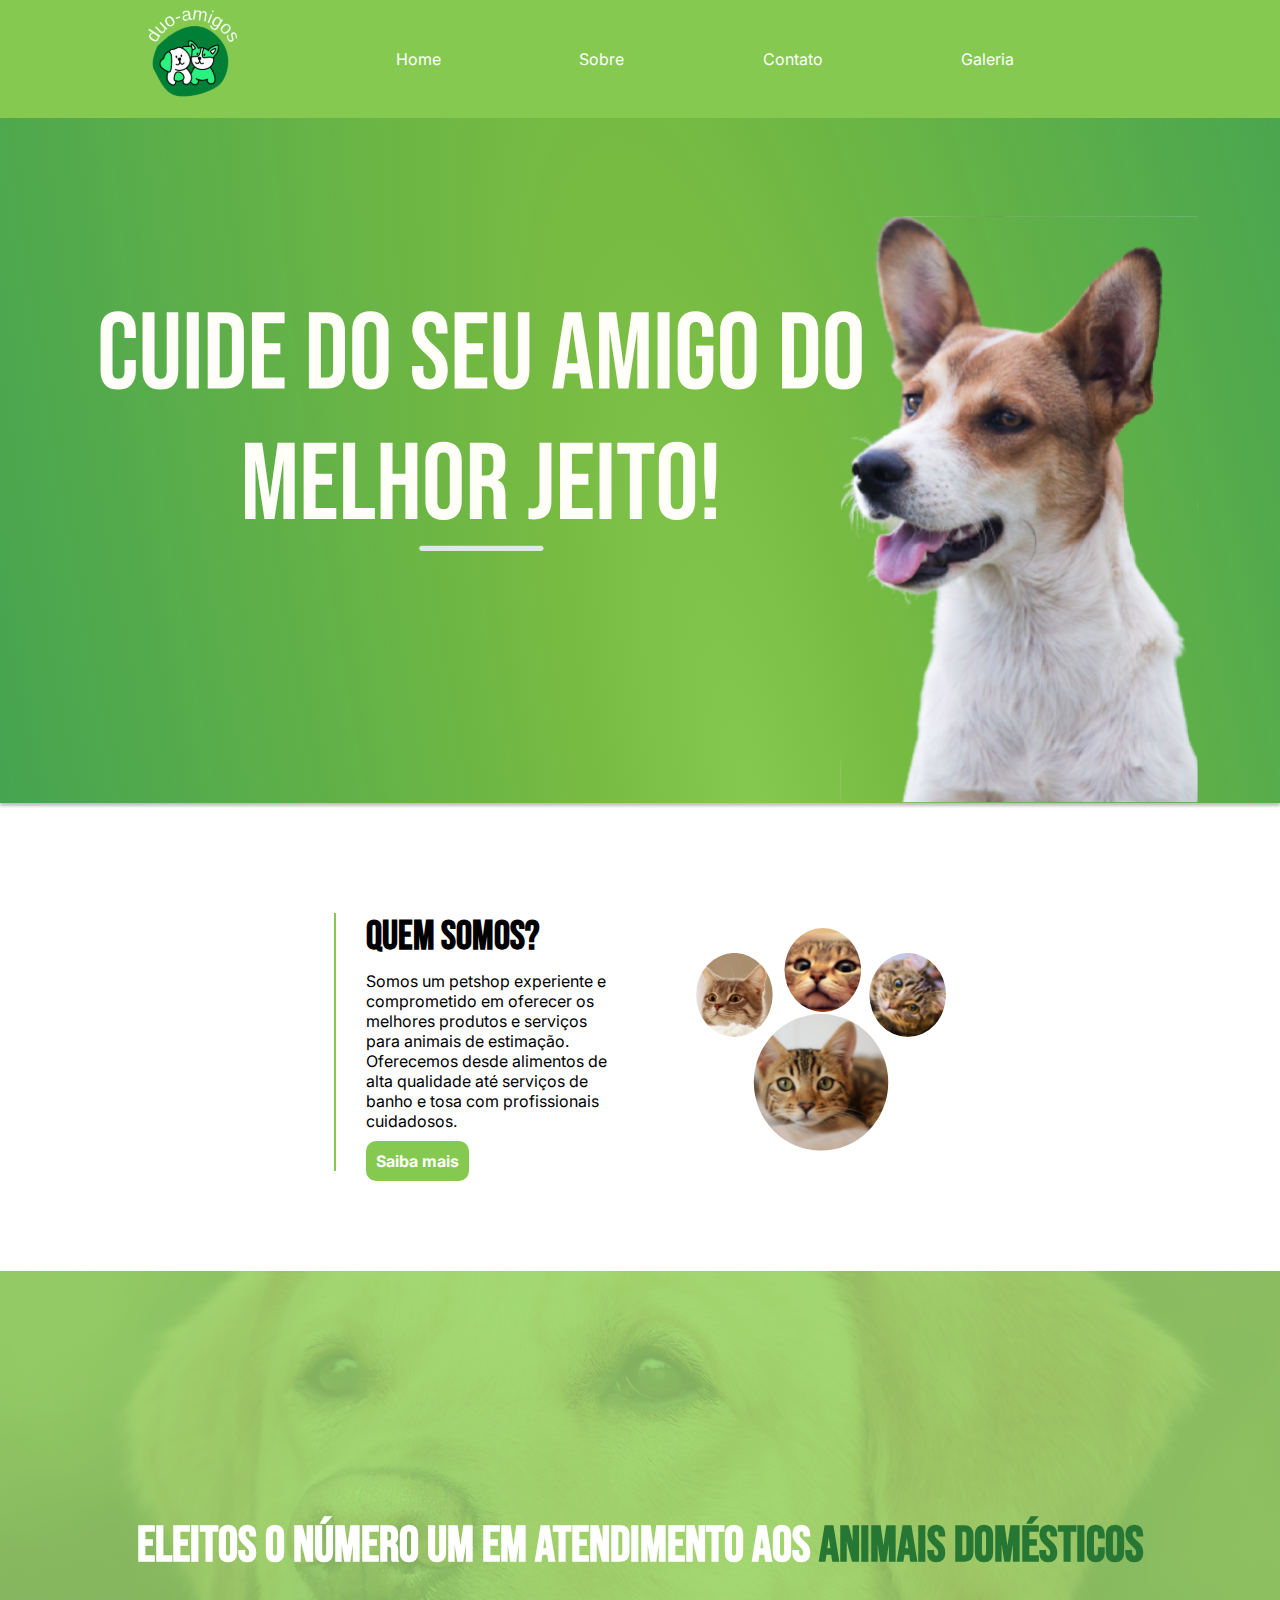
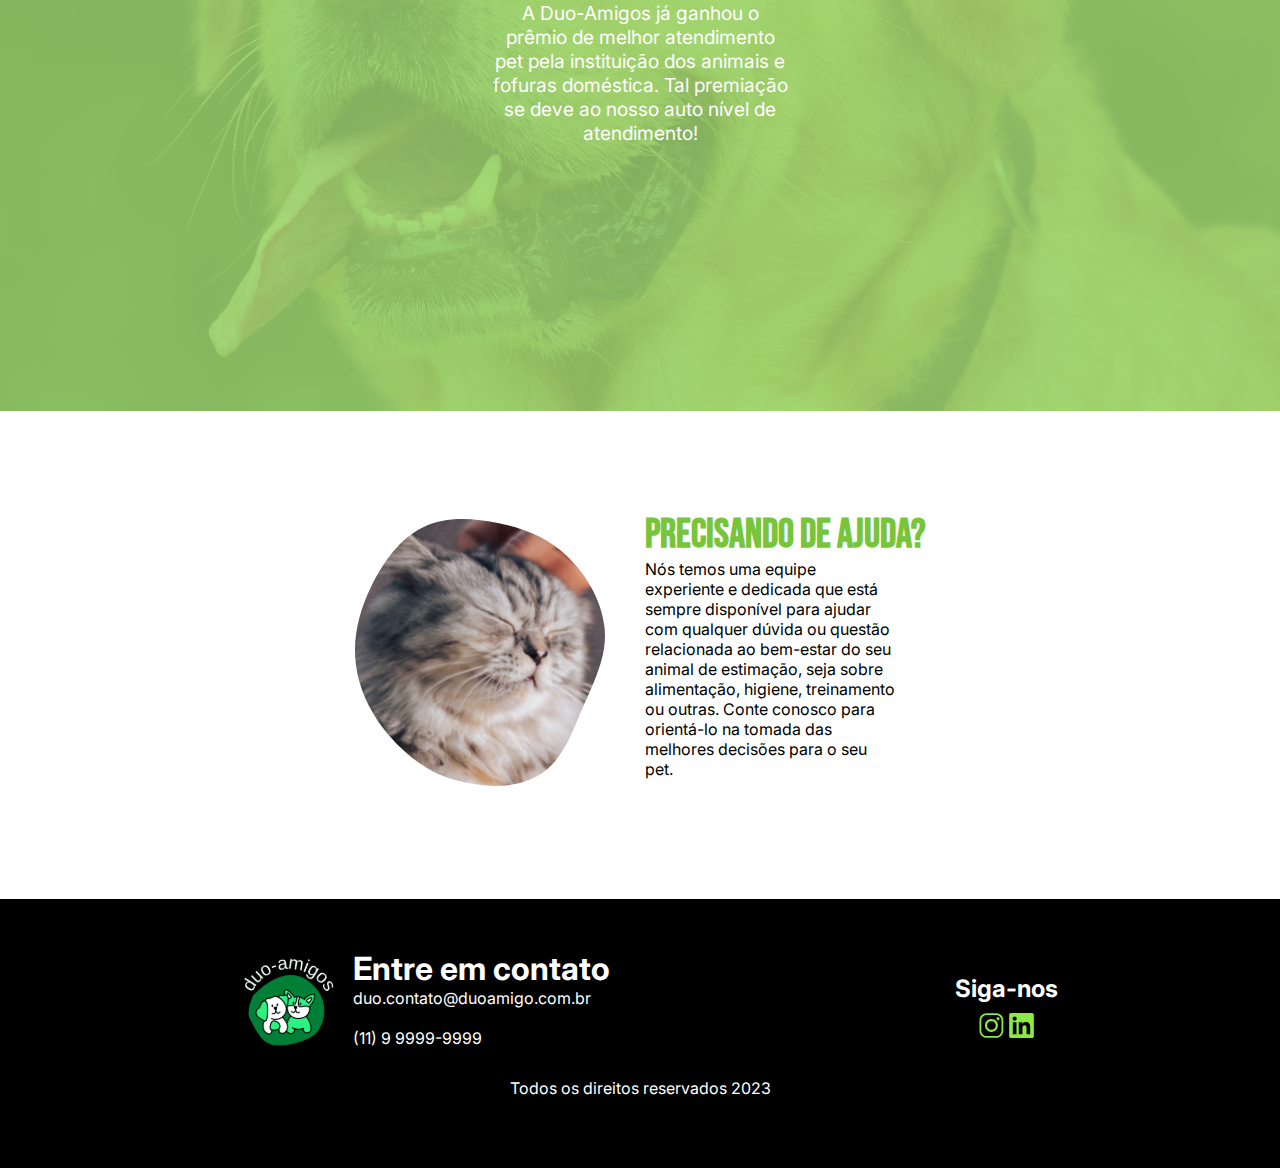
<file: index.html>
<!DOCTYPE html>
<html lang="pt-br">
<head>
    <meta charset="UTF-8">
    <meta http-equiv="X-UA-Compatible" content="IE=edge">
    <meta name="viewport" content="width=device-width, initial-scale=1.0">
    <title>Home</title>
    <link rel="stylesheet" type="text/css" href="index.css">
    <link rel="stylesheet" type="text/css" href="padrao.css">
    

    
</head>
<body>

    <header>

        <img src="images/logo.svg" id="logo" alt="logo duo-amigos" />

        <nav>
            <a href="index.html">Home</a>
            <a href="sobre.html">Sobre</a>
            <a href="contato.html">Contato</a>
            <a href="galeria.html">Galeria</a>
        </nav>

    </header>

    <aside>
        <img src="images/banner.svg" id="banner-cuide-amigo" alt="banner cuide do seu amigo!" />
    </aside>

    <section  class="conteudo-pagina">

        <article>

            <div id="div-quem-somos">
                <h1 id="titulo-quem-somos">Quem somos?</h1>
                <p>Somos um petshop experiente e comprometido em oferecer os melhores produtos e serviços para animais de estimação. Oferecemos desde alimentos de alta qualidade até serviços de banho e tosa com profissionais cuidadosos.</p>
                
                <a href="sobre.html" id="a-saiba-mais">Saiba mais</a>
            </div>

            <div>
                <img src="images/gatos.svg" id="img-gatos" alt="imagem de gatos" />
            </div>
        </article>
        
    </section>

    <section  id="conteudo-pagina-verde">
        <h1>Eleitos o número um em atendimento aos <strong id="destaque-verde">animais domésticos</strong></h1>
        <p>A Duo-Amigos já ganhou o prêmio de melhor atendimento pet pela instituição dos animais e fofuras doméstica. Tal premiação se deve ao nosso auto nível de atendimento!</p>
    </section>

    <section class="conteudo-pagina">
        <div id="div-precisa-de-ajuda">

            <div>
                <img src="images/gato.svg" id="img-gatos" alt="imagem de gato" />
            </div>
    
            <div>
    
                <h1 id="titulo-precisa-de-ajuda">Precisando de ajuda?</h1>
                <p>Nós temos uma equipe experiente e dedicada que está sempre disponível para ajudar com qualquer dúvida ou questão relacionada ao bem-estar do seu animal de estimação, seja sobre alimentação, higiene, treinamento ou outras. Conte conosco para orientá-lo na tomada das melhores decisões para o seu pet.</p>
            
            </div>
        </div>

    </section>

    <footer>

        <div id="footer-parte-1">
            <div id="div-entre-contato">
                <img src="images/logo.svg" id="logo" alt="logo duo-amigos" />

                <div id="text-entre-contato">
                    <h1>Entre em contato</h1>
                    <p>duo.contato@duoamigo.com.br</p>
                    <p>(11) 9 9999-9999</p>
                </div>

            </div>

            <div id="div-redes-sociais">
                

                    <h2>Siga-nos</h2>

                    <div>
                        <a href="https://www.instagram.com/"  target="_blank">
                            <img src="images/Instagram.svg" class="icons-redes-sociais" alt="Logo do Instagram" />
                        </a>

                        <a href="https://www.linkedin.com/" target="_blank">
                            <img src="images/Linkedin.svg" class="icons-redes-sociais" alt="Logo do LinkedIn" />
                        </a>
                    </div>
            
                
            </div>
        </div>

        <div id="footer-parte-2">

            <p>Todos os direitos reservados 2023</p>
            
        </div>
        
    
    
    </footer>
    
    

</body>
</html>
</file>
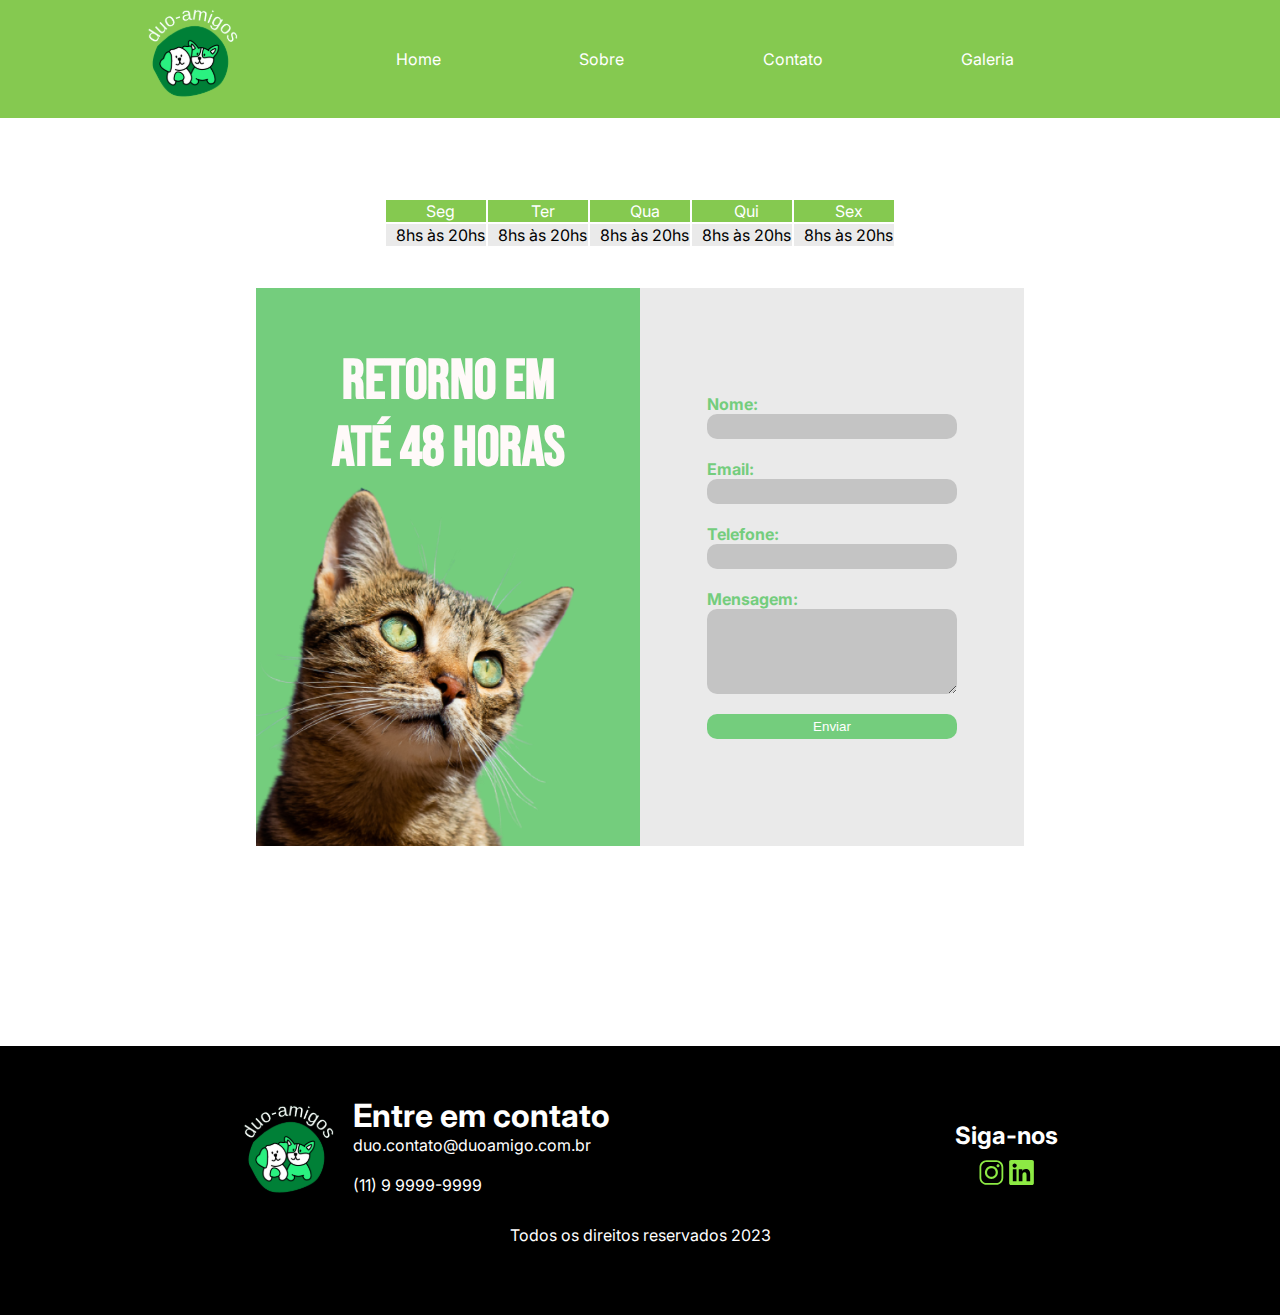
<file: contato.html>
<!DOCTYPE html>
<html lang="pt-br">
<head>
    <meta charset="UTF-8">
    <meta http-equiv="X-UA-Compatible" content="IE=edge">
    <meta name="viewport" content="width=device-width, initial-scale=1.0">
    <title>Contato</title>
    <link rel="stylesheet" type="text/css" href="contato.css">
    <link rel="stylesheet" type="text/css" href="padrao.css">
</head>
<body>
    
    <header>

        <img src="images/logo.svg" id="logo" alt="logo duo-amigos" />

        <nav>
            <a href="index.html">Home</a>
            <a href="sobre.html">Sobre</a>
            <a href="contato.html">Contato</a>
            <a href="galeria.html">Galeria</a>
        </nav>

    </header>

    <table>

        <tr>
            <td class="td-verde">Seg</td>
            <td class="td-verde">Ter</td>
            <td class="td-verde">Qua</td>
            <td class="td-verde">Qui</td>
            <td class="td-verde">Sex</td>
            
          
        </tr>

        <tr>
            <td class="td-cinza">8hs às 20hs</td>
            <td class="td-cinza">8hs às 20hs</td>
            <td class="td-cinza">8hs às 20hs</td>
            <td class="td-cinza">8hs às 20hs</td>
            <td class="td-cinza">8hs às 20hs</td>
            
        
        </tr>

     


    </table>


    <div id="box-contato">

   

        <div id="contato-parte-1">

        <div id="box-titulo">
            <h1 id="titulo-contato">Retorno em até 48 horas</h1>
        </div>
            
            <img id="gato-contato" src="images/gato-contato.png" alt="Imagem de um gato" />
        </div>
        
        <div id="contato-parte-2">

            <h1>Retorno em até 48 horas</h1>
            <form action="mensagemEnviada.html" method="GET">

                <label for="nome">Nome: </label>
                <input type="text" name ="nome" id="nome" required>

                <label for="email">Email: </label>
                <input type="email" id="email" name="email" required>

                <label for="telefone">Telefone: </label>
                <input type="tel" id="telefone" name="telefone" required>

                <label for="mensagem">Mensagem: </label>
                <textarea id="mensagem" name="mensagem" rows="5" cols="20" required></textarea>

                
                <button type="submit">Enviar</button>


                
            </form>
        </div>
    </div>


    <footer>

        <div id="footer-parte-1">
            <div id="div-entre-contato">
                <img src="images/logo.svg" id="logo" alt="logo duo-amigos" />

                <div class="text-entre-contato">
                    <h1>Entre em contato</h1>
                    <p>duo.contato@duoamigo.com.br</p>
                    <p>(11) 9 9999-9999</p>
                </div>

            </div>

            <div id="div-redes-sociais">
                

                    <h2>Siga-nos</h2>

                    <div>
                        <a href="https://www.instagram.com/"  target="_blank">
                            <img src="images/Instagram.svg" class="icons-redes-sociais" alt="Logo do Instagram" />
                        </a>

                        <a href="https://www.linkedin.com/" target="_blank">
                            <img src="images/Linkedin.svg" class="icons-redes-sociais" alt="Logo do LinkedIn" />
                        </a>
                    </div>
            
                
            </div>
        </div>

        <div id="footer-parte-2">

            <p>Todos os direitos reservados 2023</p>
            
        </div>
        
    
    
    </footer>
</body>
</html>
</file>
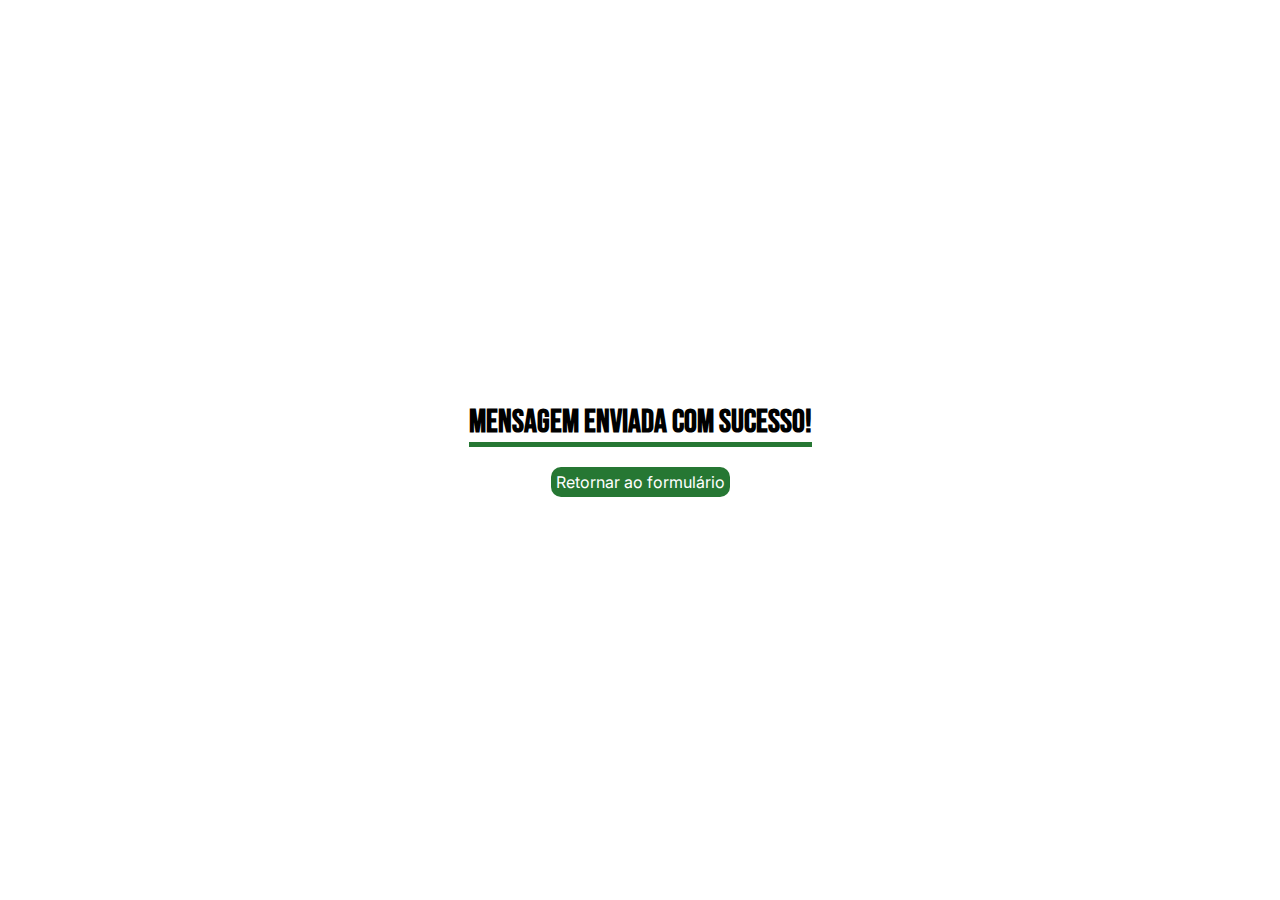
<file: mensagemEnviada.html>
<!DOCTYPE html>
<html lang="pt-br">
<head>
    <meta charset="UTF-8">
    <meta http-equiv="X-UA-Compatible" content="IE=edge">
    <meta name="viewport" content="width=device-width, initial-scale=1.0">
    <title>Mensagem Enviada</title>
    <link rel="stylesheet" type="text/css" href="mensagemEnviada.css">
    <link rel="stylesheet" type="text/css" href="padrao.css">
</head>
<body>
   
        <h1>Mensagem enviada com sucesso!</h1>
        <a href="contato.html">Retornar ao formulário</a>
   
</body>
</html>
</file>
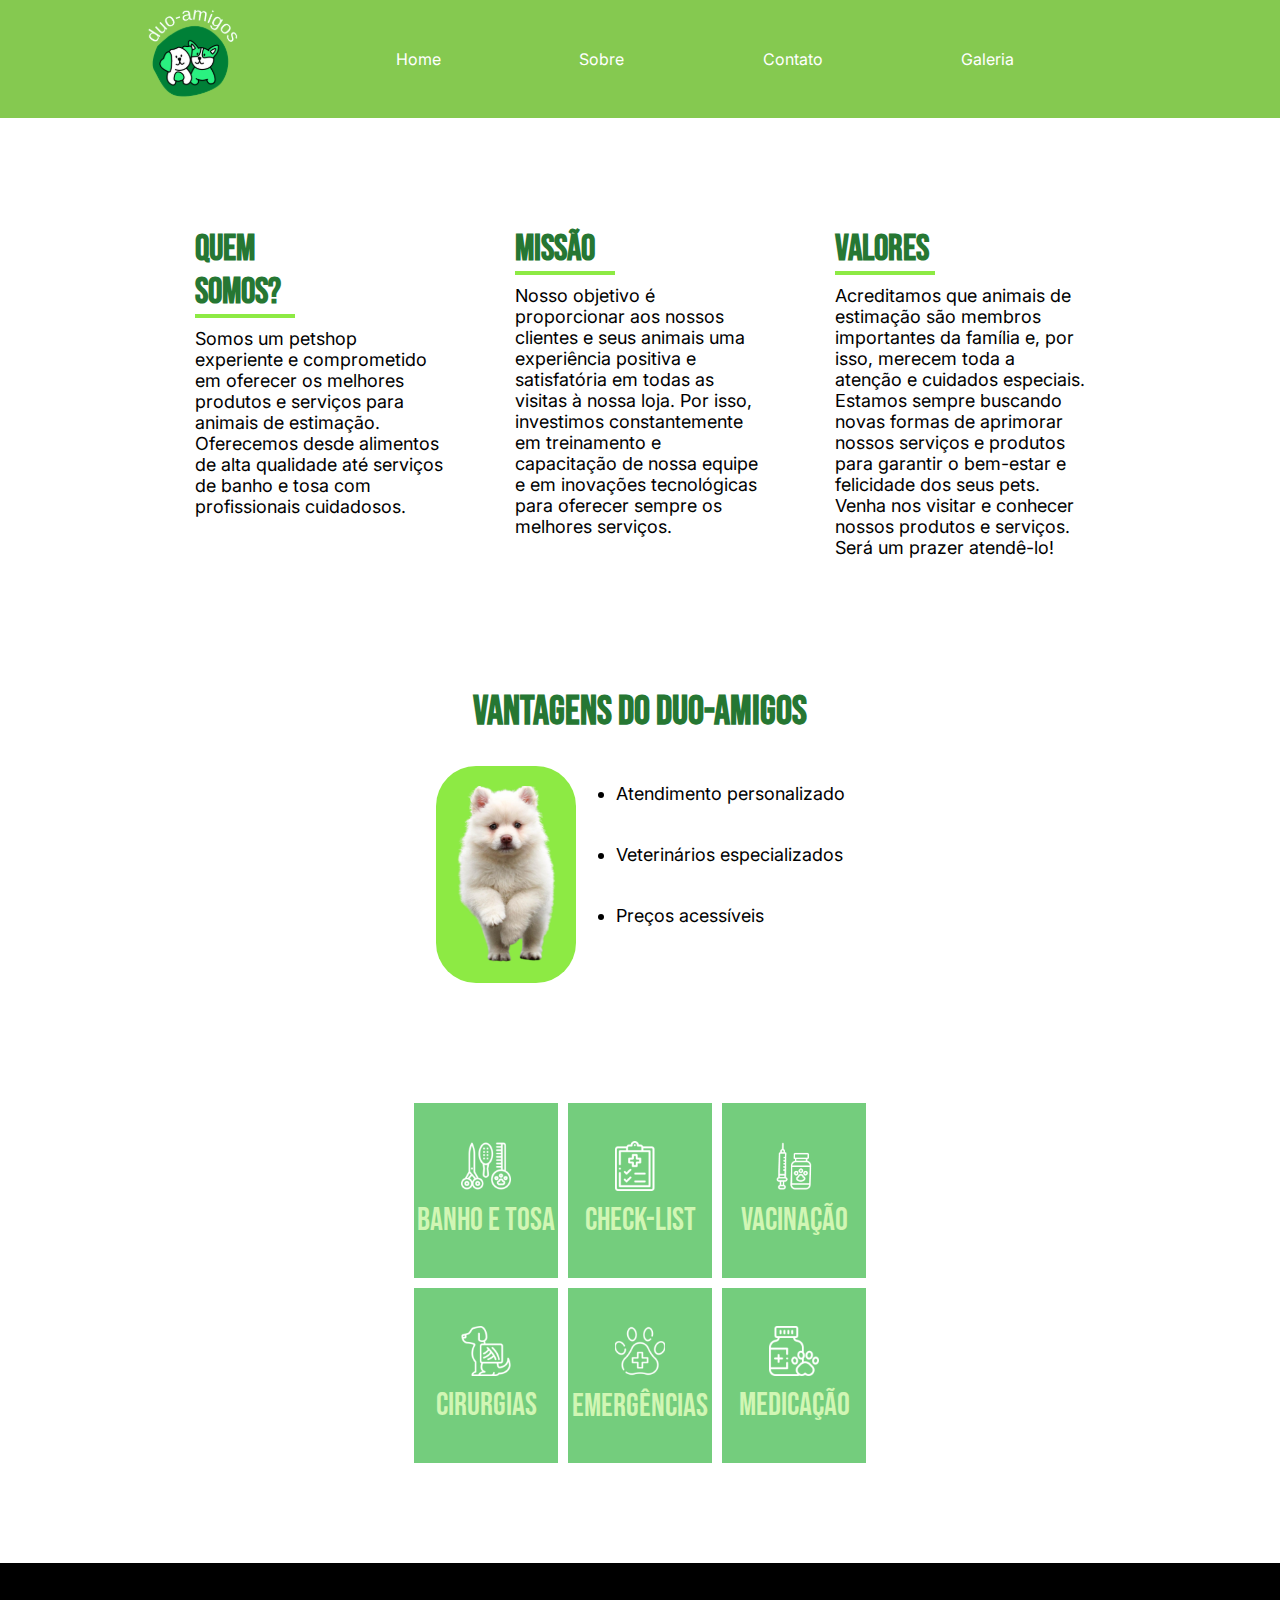
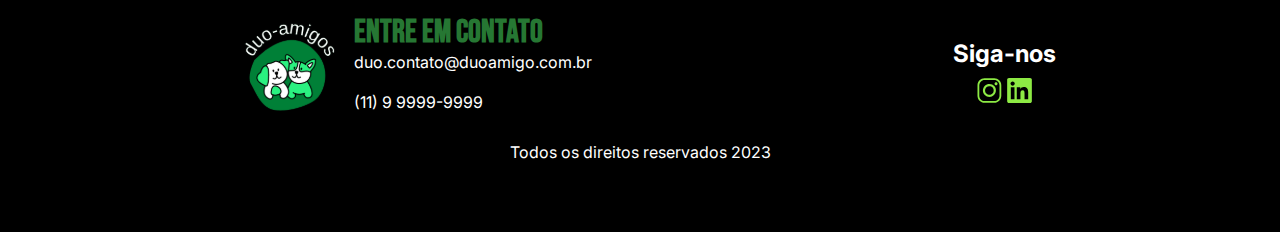
<file: sobre.html>
<!DOCTYPE html>
<html lang="pt-br">
<head>
    <meta charset="UTF-8">
    <meta http-equiv="X-UA-Compatible" content="IE=edge">
    <meta name="viewport" content="width=device-width, initial-scale=1.0">
    <title>Sobre</title>
    <link rel="stylesheet" type="text/css" href="sobre.css">
    <link rel="stylesheet" type="text/css" href="padrao.css">
</head>

<body>
    
    <header>

        <img src="images/logo.svg" id="logo" alt="logo duo-amigos" />

        <nav>
            <a href="index.html">Home</a>
            <a href="sobre.html">Sobre</a>
            <a href="contato.html">Contato</a>
            <a href="galeria.html">Galeria</a>
        </nav>

    </header>

   

    <section  class="conteudo-pagina">
        
        <article>

                <div class="box-conteudo">

                    <h1>Quem somos?</h1>
                    <p>Somos um petshop experiente e comprometido em oferecer os melhores produtos e serviços para animais de estimação. Oferecemos desde alimentos de alta qualidade até serviços de banho e tosa com profissionais cuidadosos.</p>

                </div>
                

                <div class="box-conteudo">
                    <h1>Missão</h1>
                <p>Nosso objetivo é proporcionar aos nossos clientes e seus animais uma experiência positiva e satisfatória em todas as visitas à nossa loja. Por isso, investimos constantemente em treinamento e capacitação de nossa equipe e em inovações tecnológicas para oferecer sempre os melhores serviços.
                </div>
                
                
                <div class="box-conteudo">
                    <h1>Valores</h1>
                    <p>Acreditamos que animais de estimação são membros importantes da família e, por isso, merecem toda a atenção e cuidados especiais. Estamos sempre buscando novas formas de aprimorar nossos serviços e produtos para garantir o bem-estar e felicidade dos seus pets. Venha nos visitar e conhecer nossos produtos e serviços. Será um prazer atendê-lo!</p>
                </div>
                
        </article>

    </section>

    

    <section id="box-vantagens">
        <h1>Vantagens do Duo-Amigos</h1>
            
        <div id="vantagens">
            <img src="images/cachorro.png" id="img-cachorro" alt="Imagem de cachorro" />

            <ul>
                <li>Atendimento personalizado</li>
                <li>Veterinários especializados</li>
                <li>Preços acessíveis</li>
            </ul>

        </div>
    </section>

    <section  class="conteudo-pagina">

        <div id="cards">
            <div class="card">
                
                <img src="images/BANHO E TOSA.png" class="icone" alt="icone banho e tosa" />
                <h1>Banho e tosa</h1>

            </div>

            <div class="card">
                
                <img src="images/CHECKLIST.png" class="icone" alt="icone Check-list" />
                <h1>Check-list</h1>
                
            </div>


            <div class="card">
                
                <img src="images/Vacinação.png" class="icone" alt="icone Vacinação" />
                <h1>Vacinação</h1>
                
            </div>

            <div class="card">
                
                <img src="images/CIRUGIAS.png" class="icone" alt="icone Cirurgias" />
                <h1>Cirurgias</h1>
                
            </div>

            <div class="card">
                
                <img src="images/EMERGENCIAS.png" class="icone" alt="icone Emergências" />
                <h1>Emergências</h1>
                
            </div>

            <div class="card">
                
                <img src="images/MEDICAMENTO.png" class="icone" alt="icone Medicação" />
                <h1>Medicação</h1>
                
            </div>
        </div>
    </section>

    
    


    <footer>

        <div id="footer-parte-1">
            <div id="div-entre-contato">
                <img src="images/logo.svg" id="logo" alt="logo duo-amigos" />

                <div class="text-entre-contato">
                    <h1>Entre em contato</h1>
                    <p>duo.contato@duoamigo.com.br</p>
                    <p>(11) 9 9999-9999</p>
                </div>

            </div>

            <div id="div-redes-sociais">
                

                    <h2>Siga-nos</h2>

                    <div>
                        <a href="https://www.instagram.com/"  target="_blank">
                            <img src="images/Instagram.svg" class="icons-redes-sociais" alt="Logo do Instagram" />
                        </a>

                        <a href="https://www.linkedin.com/" target="_blank">
                            <img src="images/Linkedin.svg" class="icons-redes-sociais" alt="Logo do LinkedIn" />
                        </a>
                    </div>
            
                
            </div>
        </div>

        <div id="footer-parte-2">

            <p>Todos os direitos reservados 2023</p>
            
        </div>
        
    
    
    </footer>
</body>
</html>
</file>
<file: index.css>
#banner-cuide-amigo{
    width: 100%;
    
}



#conteudo-pagina-verde{
    height: 60vh;
    padding-top: 100px;
    padding-bottom: 100px;
    display: flex;
    align-items: center;
    justify-content: center;
    flex-direction: column;
    background-image: url(images/fundo-cachorro.svg);
    background-position: center;
    

}

#conteudo-pagina-verde h1{
   font-family: "Bebas Neue";
   color: #ffffff;
   font-size: 50px;
   text-align: center;
   margin-bottom: 25px;
}

#conteudo-pagina-verde p{
    color: #ffffff;
    text-align: center;
    width: 300px;
    font-size: 1.2em;
}



#destaque-verde{
    color: #267733;
}



#titulo-quem-somos{
    font-family: "Bebas Neue";
    font-size: 2.5em;
    margin-bottom: 10px;
    
}

article{
    display: flex;
    align-items: center;
    justify-content: center;
    flex-direction: row;
    flex-wrap: wrap;
    gap: 80px;
}



#img-gatos{
    width: 250px;
}

#a-saiba-mais{
   background-color: #85C950;
   border-radius: 10px;
   padding: 10px;
   font-weight: bold;
}

#a-saiba-mais:hover{
    background-color: #000000;
    color: #85C950;
}

#div-quem-somos{
    padding-left: 30px;
    border-left: solid 2px #85C950;
}

#div-precisa-de-ajuda{
    display: flex;
    align-items: center;
    justify-content: center;
    flex-direction: row;
    flex-wrap: wrap;
    gap: 40px;
}




#titulo-precisa-de-ajuda{
    font-family: "Bebas Neue";
    font-size: 2.5em;
    color: #78C53C;
   
}
</file>
<file: padrao.css>
@import url('https://fonts.googleapis.com/css2?family=Inter:wght@100;200;300;400&display=swap');
@import url('https://fonts.googleapis.com/css2?family=Bebas+Neue&display=swap');


*{
    margin: 0px;
}

p{
    width: 250px;
    font-family: "Inter";
    margin-bottom: 20px;  
}


.conteudo-pagina{

    padding-top: 100px;
    padding-bottom: 100px;
    display: flex;
    align-items: center;
    justify-content: center;
    
}


/* header */
header{
    background-color: #85C950; 
    display: flex;
    align-items: center;
    justify-content: center;
    
}

#logo{
    width: 130px;
}

nav{
    width: 70%;
    display: flex;
    justify-content: space-evenly;
    
    
}

a{
    text-decoration: none;
    color: #FFFFFF;
    font-family: "Inter";
}

/* header- final */


/* footer */
footer{
    color: #FFFFFF;
    padding: 50px;
    background-color: #000000;
    font-family: "Inter";

    
   
}

#div-entre-contato{
    display: flex;
    align-items: center;
    justify-content: center;
    flex-wrap: wrap;
}

#footer-parte-1{
    display: flex;
    align-items: center;
    justify-content: space-around;
   
    flex-wrap: wrap;
}

#footer-parte-2{
    display: flex;
    align-items: center;
    justify-content: center;
    flex-wrap: wrap;
    margin-top: 10px;
}

#footer-parte-2 p{
    width: 100%;
    display: flex;

    justify-content: center;
}

#div-redes-sociais{
    display: flex;
    flex-direction: column;
    
}

#div-redes-sociais div{
    margin-top: 10px;
    display: flex;
    justify-content: center;
    gap: 5px;
}

.icons-redes-sociais{
    width: 25px;
    height: 25px;
}

@media (max-width: 400px){
    #logo{
        width: 80px;
    }
}
</file>
<file: contato.css>
#box-contato{
    display: flex;
    padding: 40px;
    justify-content: center;
    padding-bottom: 200px;
    
    
}

#contato-parte-1{
    width: 30vw;
   
    background-color: #74CD7D;
    display: flex;
    justify-content: center;
    align-items: start;
    flex-direction: column;
    
}



#contato-parte-2{
    width: 30vw;
    background-color: #EAEAEA;
    display: flex;
    flex-direction: column;
    justify-content: center;
    align-items: center;
    
}

form{
    display: flex;
    flex-direction: column;
}

label{
    color: #74CD7D;
    font-family: "Inter";
    font-weight: bold;
}
input, textarea{
    margin-bottom: 20px;
    background-color: #C4C4C4;
    border: none;
    border-radius: 10px;
    padding: 5px;
    width: 240px;
}

button{
    background-color: #74CD7D;
    color: #FFFFFF;
    border: none;
    border-radius: 10px;
    padding: 5px;
    
}

button:hover{
    background-color: #000000;
    color: #85C950;
}

#gato-contato{
    width: 25vw;
    
    
    
}

#titulo-contato{
    font-family: "Bebas Neue";
    color: #FFF9F9;
    font-size: 3.5em;
    width: 250px;
    margin-top: 60px;
    text-align: center;
    
}

#contato-parte-2 h1{
    font-family: "Bebas Neue";
    text-align: center;
    margin-bottom: 20px;
    display: none;
    color: #267733;
    
}


#box-titulo{
    width: 100%;
    display: flex;
    justify-content: center;
    align-items: center;
  
}

table{
    margin-top: 80px;
    display: flex;
    justify-content: center;
    align-items: center;
    font-family: "Inter";
    
    
}
td{
    padding-left: 10px;
    text-align: center;
    
}

.td-verde{
    background-color: #85C950;
    color: #FFFFFF;
}

.td-cinza{
    background-color: #EAEAEA;
    
    
}


@media (max-width: 860px){
 
    #box-contato{
        padding: 0px;
    }

    #contato-parte-1{
        display: none;
    }

    #contato-parte-2{
        width: 100vw;
        height: 100vh;
        background-color: #FFFFFF;
    }

    #contato-parte-2 h1{
        display: block;
    }

    label{
        color: #267733;
    }
    
  button{
    background-color: #267733;
  }

}
</file>
<file: mensagemEnviada.css>
body{
    display: flex;
    justify-content: center;
    align-items: center;
    height: 100vh;
    font-family: "Bebas Neue";
    flex-direction: column;
}

h1{
    border-bottom: solid 5px #267733;
    margin-bottom: 20px;
}

a{
    background-color:  #267733;
    padding: 5px;
    border-radius: 10px;
 
}

a:hover{
    background-color: #000000;
    color: #85C950;
}
</file>
<file: sobre.css>
body{
    display: flex;
    flex-direction: column;
    
}



h1{
    font-family: "Bebas Neue";
    color: #267733;
    
}


article{
    display: flex;
    flex-wrap: wrap;
    gap: 50px;
    justify-content: center;
    align-items: start;
}
.box-conteudo{
    padding: 10px;
    font-size: 18px;
 
}

.box-conteudo h1{
    border-bottom:solid 4px #8DEA44;
    width: 100px;
    margin-bottom: 10px;
}



#img-cachorro{
    background-color: #8DEA44;
    padding: 20px;
    width: 100px;
    border-radius: 40px;
}

li{
    font-family: "Inter";
    margin-bottom: 40px;
    font-size: 18px;
   
}

#box-vantagens{
    display: flex;
    flex-direction: column;
    justify-content: center;
    align-items: center;
    

}

#box-vantagens h1{
    font-size: 40px;
    padding-bottom: 10px;
    
}

#vantagens{
    display: flex;
    align-items: center;
    justify-content: center;
    padding: 20px;
    
}

#cards{
    display: flex;
    gap: 10px;
    flex-wrap: wrap;
    width: 600px;
    justify-content: center;
}

.card{
    background-color: #74CD7D;
    display: flex;
    flex-direction: column;
    justify-content: center;
    align-items: center;
    width: 144px;
    height: 175px;
}

.card h1{
    margin-top: 10px;
    color: #D1F6B4;
    font-weight: 100;
}

.icone{
    width: 50px;
}
</file>
